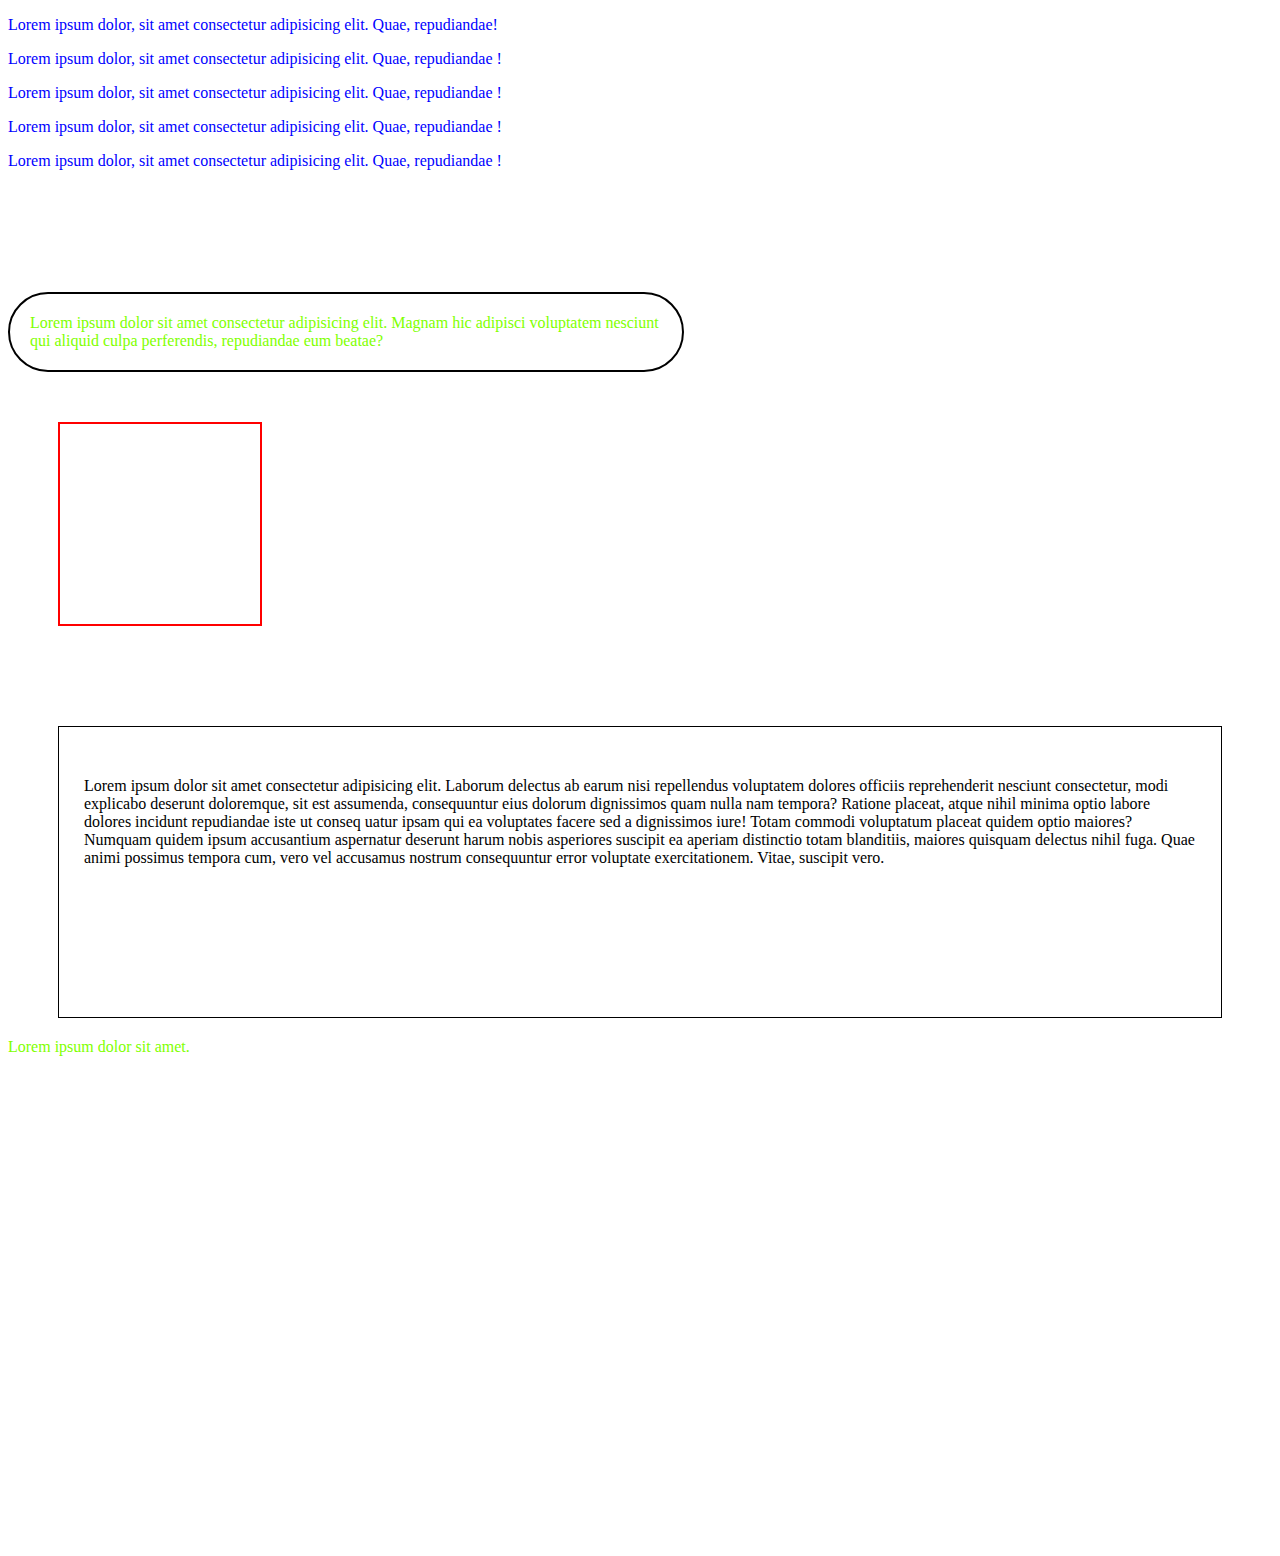
<file: index.html>
<!DOCTYPE html>
<html lang="en">
  <head>
    <meta charset="UTF-8" />
    <meta http-equiv="X-UA-Compatible" content="IE=edge" />
    <meta
      name="viewport"
      content="width=device-width,
initial-scale=1.0"
    />
    <title>Document</title>
    <link rel="stylesheet" href="style.css" />
    <style>
      p {
        color: chartreuse;
      }
      #box-model-p {
        border: 2px solid black;
        border-radius: 100px;
        padding: 20px;
        width: 50%;
      }
    </style>
  </head>
  <body>
    <p style="color: blue">
      Lorem ipsum dolor, sit amet consectetur adipisicing elit. Quae,
      repudiandae!
    </p>

    <p style="color: blue">
      Lorem ipsum dolor, sit amet consectetur adipisicing elit. Quae,
      repudiandae !
    </p>

    <p style="color: blue">
      Lorem ipsum dolor, sit amet consectetur adipisicing elit. Quae,
      repudiandae !
    </p>

    <p style="color: blue">
      Lorem ipsum dolor, sit amet consectetur adipisicing elit. Quae,
      repudiandae !
    </p>

    <p style="color: blue">
      Lorem ipsum dolor, sit amet consectetur adipisicing elit. Quae,
      repudiandae !
    </p>
    <br /><br /><br /><br /><br />

    <p id="box-model-p">
      Lorem ipsum dolor sit amet consectetur adipisicing elit. Magnam hic
      adipisci voluptatem nesciunt qui aliquid culpa perferendis, repudiandae
      eum beatae?
    </p>

    <div class="div-1"></div>
    <p id="margin-study">
      Lorem ipsum dolor sit amet consectetur adipisicing elit. Laborum delectus
      ab earum nisi repellendus voluptatem dolores officiis reprehenderit
      nesciunt consectetur, modi explicabo deserunt doloremque, sit est
      assumenda, consequuntur eius dolorum dignissimos quam nulla nam tempora?
      Ratione placeat, atque nihil minima optio labore dolores incidunt
      repudiandae iste ut conseq uatur ipsam qui ea voluptates facere sed a
      dignissimos iure! Totam commodi voluptatum placeat quidem optio maiores?
      Numquam quidem ipsum accusantium aspernatur deserunt harum nobis
      asperiores suscipit ea aperiam distinctio totam blanditiis, maiores
      quisquam delectus nihil fuga. Quae animi possimus tempora cum, vero vel
      accusamus nostrum consequuntur error voluptate exercitationem. Vitae,
      suscipit vero.
    </p>

    <p>Lorem ipsum dolor sit amet.</p>
  </body>
</html>
</file>
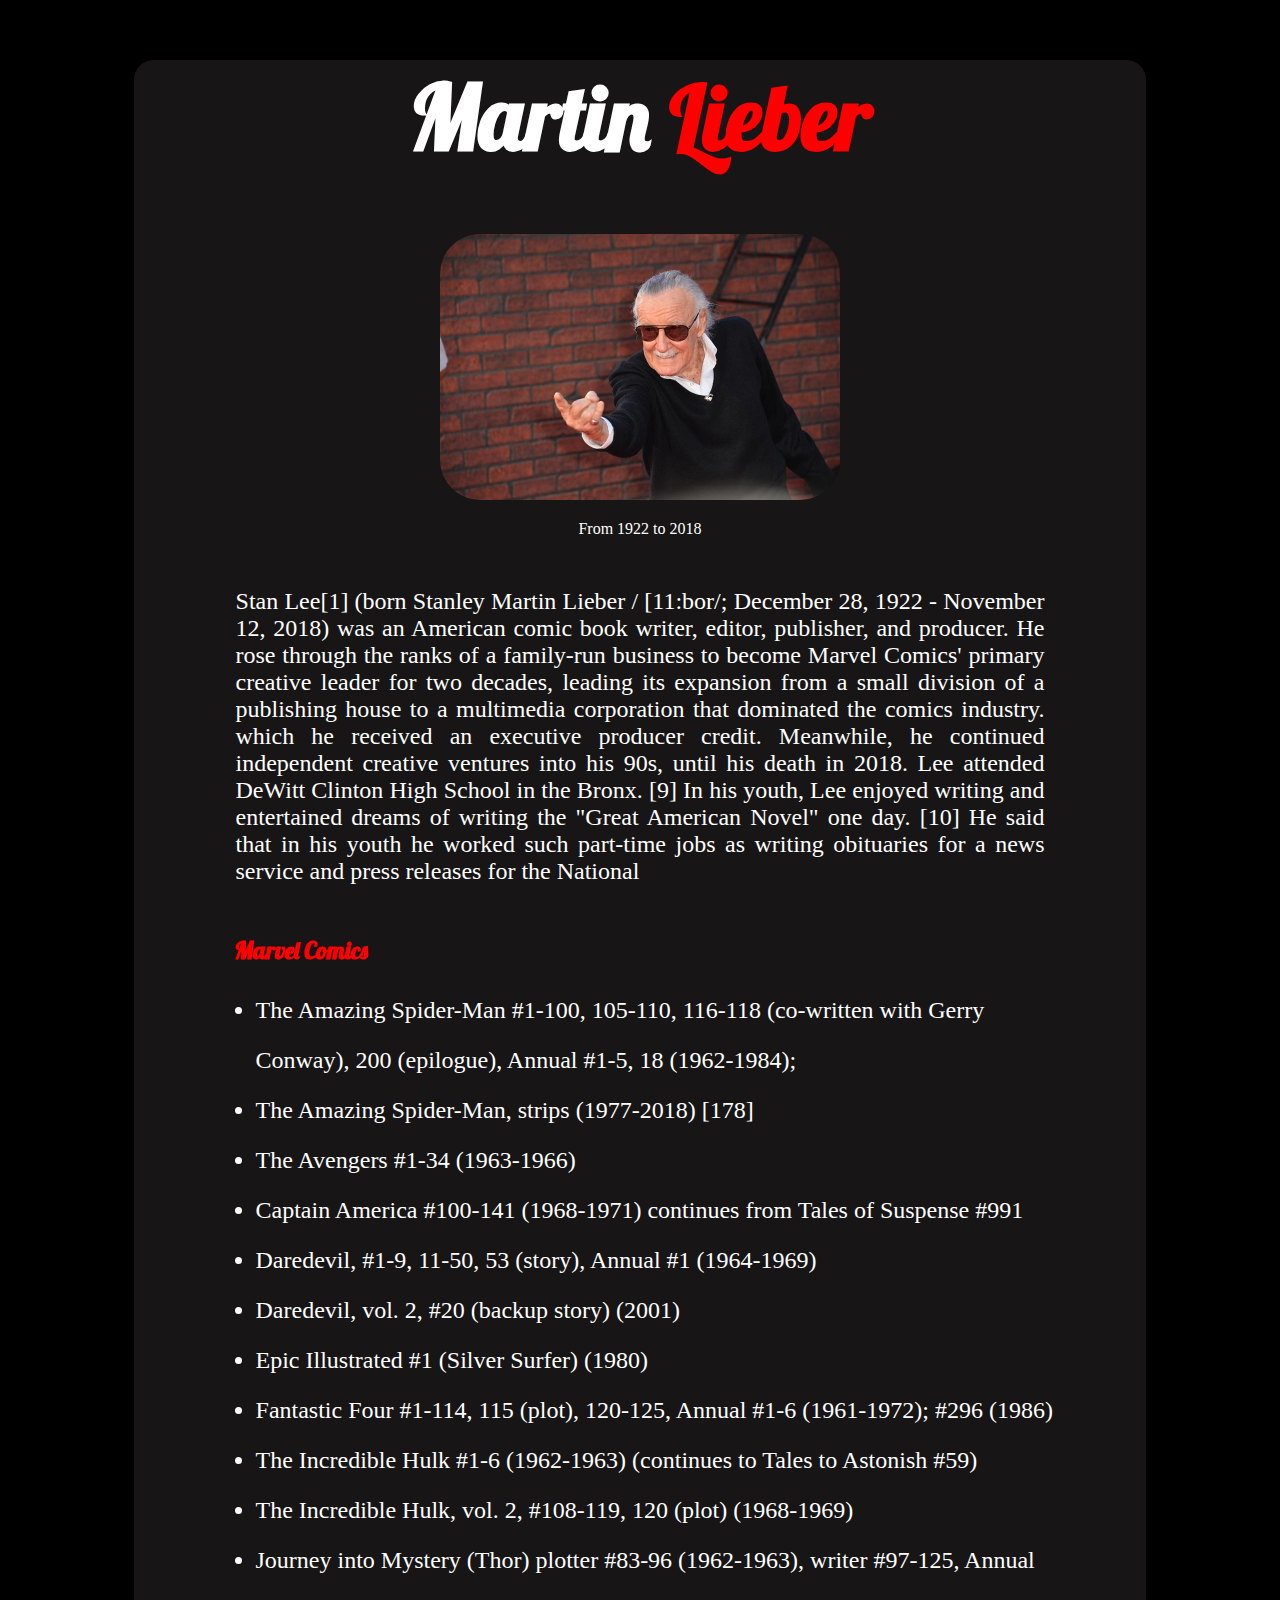
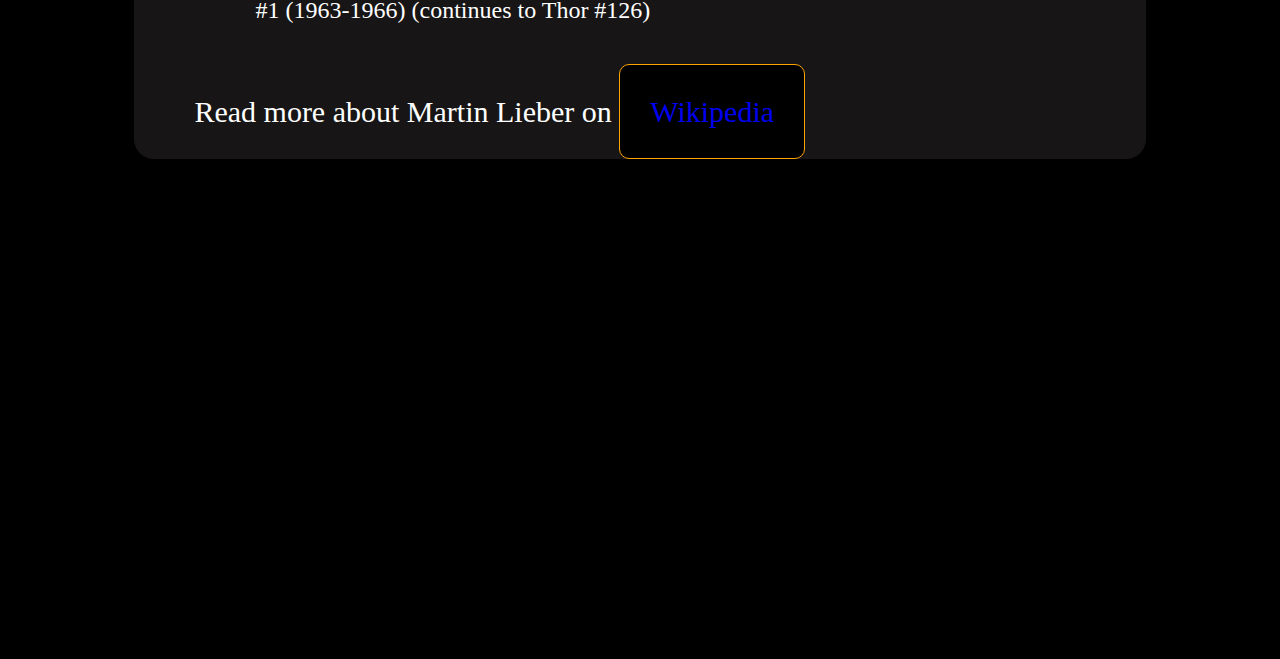
<file: stan-lee.html>
<!DOCTYPE html>
<html lang="en">
  <head>
    <meta charset="UTF-8" />
    <meta http-equiv="X-UA-Compatible" content="IE=edge" />
    <meta
      name="viewport"
      content="width=device-width,
initial-scale=1.0"
    />
    <link rel="preconnect" href="https://fonts.googleapis.com" />
    <link rel="preconnect" href="https://fonts.gstatic.com" crossorigin />
    <link
      href="https://fonts.googleapis.com/css2?family=Lobster&display=swap"
      rel="stylesheet"
    />

    <link rel="preconnect" href="https://fonts.googleapis.com" />
    <link rel="preconnect" href="https://fonts.gstatic.com" crossorigin />
    <link
      href="https://fonts.googleapis.com/css2?family=Lobster&display=swap"
      rel="stylesheet"
    />

    <link rel="stylesheet" href="stan.css" />
    <title>Stan Lee WS</title>
  </head>
  <body style="margin-bottom: 500px">
    <div class="container">
      <h1 class="heading" id="title">Martin <span id="span1">Lieber</span></h1>

      <div id="img-div">
        <img src="stan-lee.jpg" alt="" id="image" />
        <p id="date">From 1922 to 2018</p>
      </div>

      <p id="info">
        Stan Lee[1] (born Stanley Martin Lieber / [11:bor/; December 28, 1922 -
        November 12, 2018) was an American comic book writer, editor, publisher,
        and producer. He rose through the ranks of a family-run business to
        become Marvel Comics' primary creative leader for two decades, leading
        its expansion from a small division of a publishing house to a
        multimedia corporation that dominated the comics industry. which he
        received an executive producer credit. Meanwhile, he continued
        independent creative ventures into his 90s, until his death in 2018. Lee
        attended DeWitt Clinton High School in the Bronx. [9] In his youth, Lee
        enjoyed writing and entertained dreams of writing the "Great American
        Novel" one day. [10] He said that in his youth he worked such part-time
        jobs as writing obituaries for a news service and press releases for the
        National
      </p>
      <h2 class="heading" id="marvel">Marvel Comics</h2>

      <ul id="unorderedlist">
        <li>
          The Amazing Spider-Man #1-100, 105-110, 116-118 (co-written with Gerry
          Conway), 200 (epilogue), Annual #1-5, 18 (1962-1984);
        </li>

        <li>The Amazing Spider-Man, strips (1977-2018) [178]</li>

        <li>The Avengers #1-34 (1963-1966)</li>

        <li>
          Captain America #100-141 (1968-1971) continues from Tales of Suspense
          #991
        </li>

        <li>Daredevil, #1-9, 11-50, 53 (story), Annual #1 (1964-1969)</li>

        <li>Daredevil, vol. 2, #20 (backup story) (2001)</li>

        <li>Epic Illustrated #1 (Silver Surfer) (1980)</li>

        <li>
          Fantastic Four #1-114, 115 (plot), 120-125, Annual #1-6 (1961-1972);
          #296 (1986)
        </li>

        <li>
          The Incredible Hulk #1-6 (1962-1963) (continues to Tales to Astonish
          #59)
        </li>

        <li>The Incredible Hulk, vol. 2, #108-119, 120 (plot) (1968-1969)</li>

        <li>
          Journey into Mystery (Thor) plotter #83-96 (1962-1963), writer
          #97-125, Annual #1 (1963-1966) (continues to Thor #126)
        </li>
      </ul>
      <p id="footer">
        Read more about Martin Lieber on
        <a
          href="https://en.wikipedia.org/wiki/Stan_Lee"
          target="_blank"
          id="link"
          >Wikipedia</a
        >
      </p>
    </div>
  </body>
</html>
</file>
<file: style.css>
body {
  margin-bottom: 500px;
}

p {
  color: crimson;
}

.div-1 {
  width: 200px;
  height: 200px;
  border: 2px solid red;
  margin-top: 50px;
  margin-left: 50px;
  /* margin: auto; */
}

#margin-study {
  border: 1px solid;
  color: black;
  /* margin: 70px 100px 40px 30px; */
  /* margin: 50px 200px 50px 30px; */
  margin: 100px 50px 20px;

  /* padding-top: 20px;
padding-right: 20px;
padding-bottom: 20px;
padding-left: 20px; */
  /* padding: 30px 20px 50px 60px; */
  padding: 50px 25px 150px;
}
</file>
<file: stan.css>
body {
  background-color: black;
  color: white;
}

.container {
  width: 80%;
  background-color: rgb(23, 21, 21);
  margin: auto;
  border-radius: 20px;
}

.heading {
  font-family: "Lobster", cursive;
}

#title {
  font-size: 90px;
  text-align: center;
}

#span1 {
  color: red;
}

#img-div {
  text-align: center;
}

#image {
  width: 400px;
  border-radius: 40px;
}

#info {
  width: 80%;
  margin: 50px auto;
  text-align: justify;
  font-size: 24px;
  /* text-align: center; */
}

#marvel {
  color: red;
  margin-left: 100px;
  /* width: 80%; */
  /* margin: 20px auto; */
}

#unorderedlist {
  width: 80%;
  margin: auto;
}

li {
  font-size: 24px;
  line-height: 50px;
}

#footer {
  margin: 30px;
  padding: 30px;
  font-size: 30px;
}

#link {
  text-decoration: none;
  border: 1px solid orange;
  padding: 30px;
  border-radius: 10px;
  background-color: black;
  color: Wwhite;
}

#link:hover {
  background-color: orangered;
  color: black;
}
</file>
